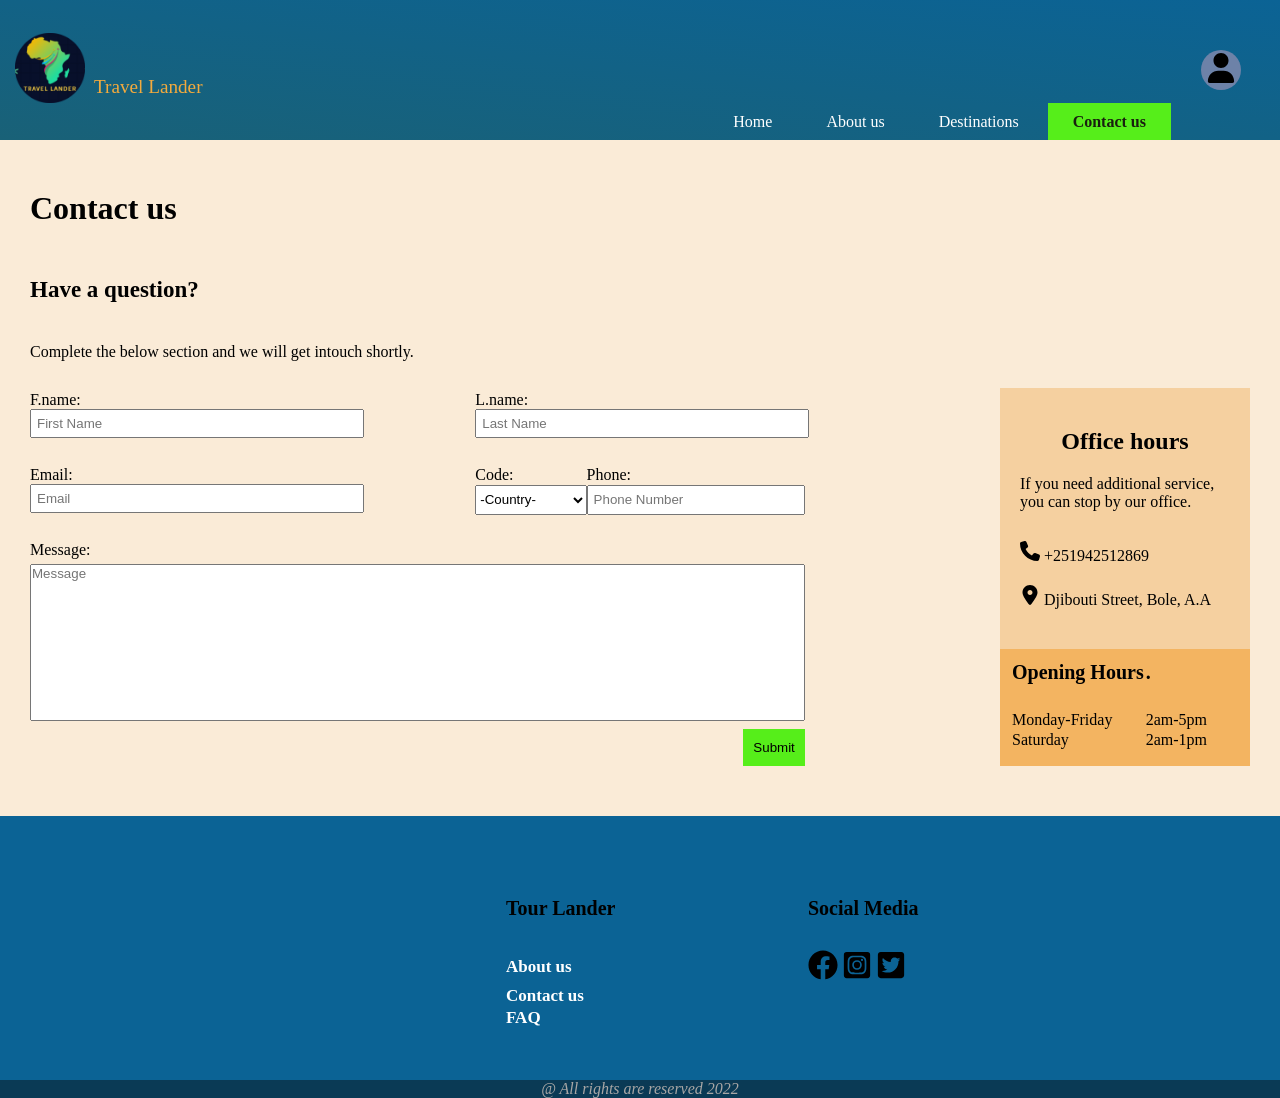
<file: src/3Contact_us.html>
<!DOCTYPE html>
<html lang="en">
    <head>
        <meta charset="UTF-8">
        <meta http-equiv="X-UA-Compatible" content="IE=edge">
        <meta name="viewport" content="width=device-width, initial-scale=1.0">
        <link href="3Contact_us.css" rel="stylesheet">
        <title>TRAVEL LANDER| Contact us</title>
    </head>
    <body>
        <header>
            <div class="logo">
                <div class="menu-container">
                    <div class="menu" id="menu">
                        <div class="menu-line"></div>
                        <div class="menu-line"></div>
                        <div class="menu-line"></div>
                    </div>
                </div>
                <div class="logo-division">
                    <img class="logo__image" src="src_pictures/logo.png" alt="company logo" width="70px" height="70px">
                    <span class="logo__company-name">Travel Lander</span>
                </div>
                <section class="user-logo-container">
                    <div class="user-logo"><a title="My Account" href="7My_Account.html"><img class="user-logo__img" src="src_pictures/user-solid.svg" alt="user logo" height="30px" width="30px"></a></div>
                </section>
            </div>
            <div class="links-container" id="links-container">
                <div class="links">
                    <a class="links__a" href="index.html">Home</a>
                    <a class="links__a" href="4About_us.html">About us</a>
                    <a class="links__a" href="2Destinations.html">Destinations</a>
                    <a class="links__a" href="3Contact_us.html">Contact us</a>
                </div>
                <section class="user-logo-container-disp">
                    <div class="user-logo"><a title="My Account" href="7My_Account.html"><img class="user-logo__img" src="src_pictures/user-solid.svg" alt="user logo" height="30px" width="30px"></a></div>
                </section>
            </div>
        </header>
        <div class="container">
            <div class="description">
                <h1 class="description__h1">Contact us</h1>
                <h2 class="description__h2">Have a question?</h2>
                <p class="description__p">Complete the below section and we will get intouch shortly.</p>
                <form class="form">
                    <section class="form-sections">
                        <label for="fname">F.name:</label>
                        <input id="fname" class= "input" type="text" placeholder="First Name">
                        <small id="small">*Required</small>
                    </section>
                    <section class="last-name-container">
                        <label for="lname">L.name:</label>
                        <input id="lname" class= "input" type="text" placeholder="Last Name">
                        <small id="small">*Required</small>
                    </section>
                    <section class="email-conatiner">
                        <label for="email">Email:</label>
                        <input id="email" class= "input" type="text" placeholder="Email">
                        <small id="small">*Required</small>
                    </section>
                    <section class="phone-number-container">
                        <label id="phone-number__code" for=country-code>Code:</label>
                        <select Class="country-code" id="country-code">
                            <option class="country-code__options" value="" select="selected">-Country-</option>
                            <option class="country-code__options" vlaue="" select="selected">CAN(+1)</option>
                            <option class="country-code__options" vlaue="" select="selected">ETH(+251)</option>
                            <option class="country-code__options" vlaue="" select="selected">USA(+1)</option>
                            <option class="country-code__options" vlaue="" select="selected">NGA(+234)</option>
                            <option class="country-code__options" vlaue="" select="selected">RUS(+7)</option>
                        </select>
                        <label for="phone-number__number">Phone:</label>
                        <input id="phone-number__number" type="text" placeholder="Phone Number">
                        <small id="small">*Required</small>
                    </section>
                    <section class="form-section-message">
                        <label for="message">Message:</label>
                        <input id="message" class= "input-message" type="text" placeholder="Message">
                        <small id="small">*Required</small>
                    </section>
                    <section class="form-section-button">
                        <button id="submit-button" class="submit-button" type="submit">Submit</button>
                    </section>
                </form>
            </div>
            <div class="container-office-hours">
                <div class="office-hours">
                    <section class="office-hours-upper">
                        <h2 class="office-hours-upper__h2">Office hours</h2>
                        <p class="office-hours-upper__p">If you need additional service, you can stop by our office.</p>
                        <section id="phone">
                            <img src="src_pictures/phone.svg" alt="Phone icon" height="20px" width="20px">
                            +251942512869
                        </section>
                        <section id="location">
                            <img src="src_pictures/location.svg" alt="Location icon" height="20px" width="20px">
                            Djibouti Street, Bole, A.A
                        </section>
                    </section>
                    <section class="office-hours-foot">
                    <table class="opening-hours-table">
                        <tr>
                            <th class="opening-hours-table__th">Opening Hours</th>
                            <th class="opening-hours-table__th">.</th>
                        </tr>
                        <tr>
                            <td class="opening-hours-table__td">Monday-Friday</td>
                            <td class="opening-hours-table__td">2am-5pm</td>
                        </tr>
                        <tr>
                            <td class="opening-hours-table__td">Saturday</td>
                            <td class="opening-hours-table__td">2am-1pm</td>
                        </tr>
                    </table> 
                    </section>
                </div>
            </div>
        </div>
        <footer>
            <div class="footer">
                <table class="footer__table">
                    <tr class=>
                    <th class="table__header">Tour Lander</th>
                    <th class="table__header">Social Media</th>
                    </tr>
                    <tr>
                        <td><a class="footer__table__links" href="4About_us.html">About us</a></td>
                        <td><a href="http://www.facebook.com/"><img title="FaceBook" id="facebook_icon" src="src_pictures/facebook.svg" alt="Facebook icon" width="30px" height="30px"></a>
                            <a href="http://www.instagram.com/"><img title="Instagram" id="instgram_icon" src="src_pictures/instagram.svg" alt="Instagram icon" width="30px" height="30px"></a>
                            <a href="http://www.twitter.com"><img title="Twitter" id="twitter_icon" src="src_pictures/twitter.svg" alt="Twitter icon" width="30px" height="30px"></a>
                        </td>
                    </tr>
                    <tr>
                        <td><a class="footer__table__links" href="3Contact_us.html">Contact us</a></td>
                    </tr>
                    <tr>
                        <td><a class="footer__table__links" href="6FAQ.html">FAQ</td>
                    </tr>
                </table>
            </div>
            <div class="footer__bed"><em>@ All rights are reserved 2022</em></div>
        </footer>

<!--Menu-->
        <script>
            const toggleButton= document.getElementById("menu");
            const linksContainer= document.getElementById("links-container");
            toggleButton.addEventListener('click', ()=>{
                linksContainer.classList.toggle('active')
            });
        </script>
        
<!--form validator-->
        <script src="form.js"></script>
    </body>
</html>
</file>
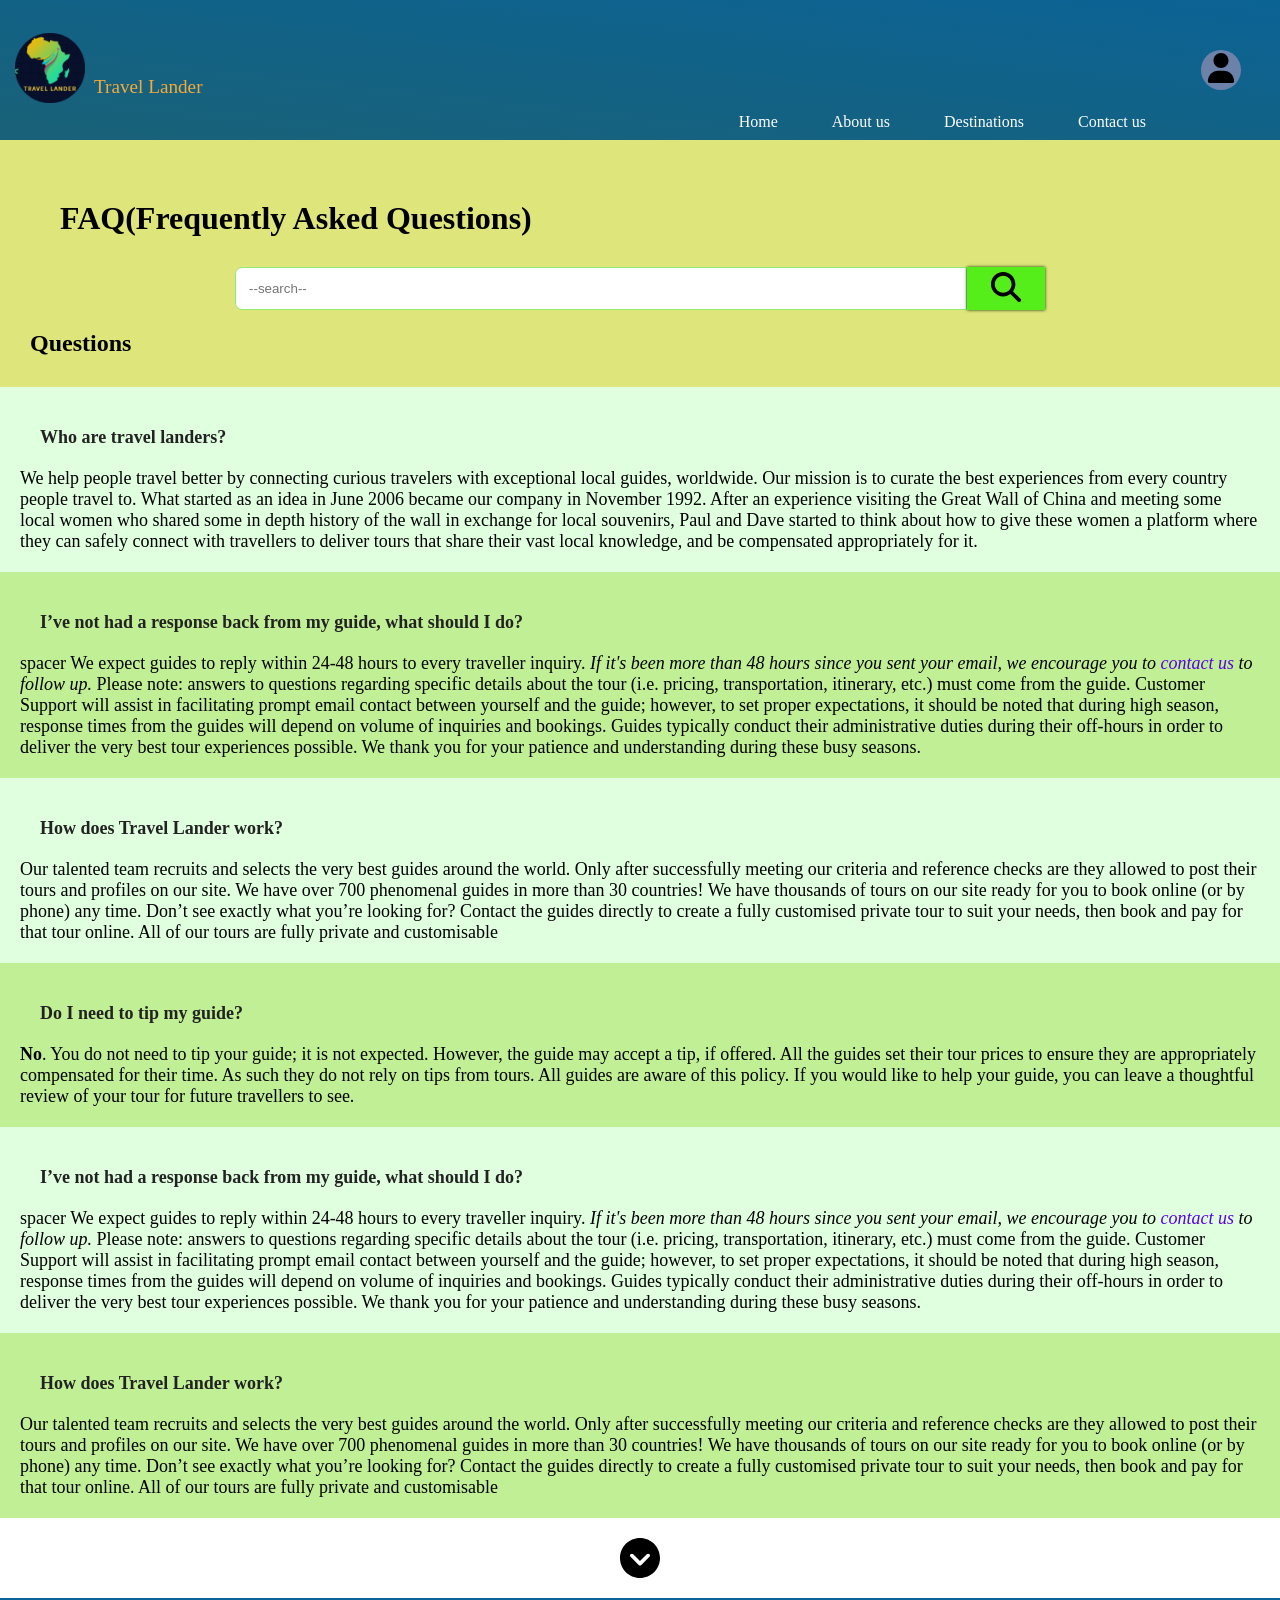
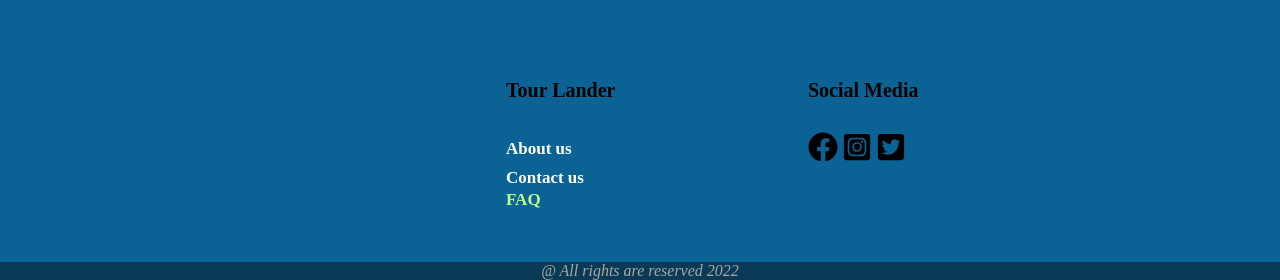
<file: src/6FAQ.html>
<!DOCTYPE html>
<html lang="en">
<head>
    <meta charset="UTF-8">
    <meta http-equiv="X-UA-Compatible" content="IE=edge">
    <meta name="viewport" content="width=device-width, initial-scale=1.0">
    <link href="6FAQ.css" rel="stylesheet">
    <title>Travel Lander|FAQ</title>
</head>
<body>
    <header>
        <div class="logo">
            <div class="menu-container">
                <div class="menu" id="menu">
                    <div class="menu-line"></div>
                    <div class="menu-line"></div>
                    <div class="menu-line"></div>
                </div>
            </div>
            <div class="logo-division">
                <img class="logo__image" src="src_pictures/logo.png" alt="company logo" width="70px" height="70px">
                <span class="logo__company-name">Travel Lander</span>
            </div>
            <section class="user-logo-container">
                <div class="user-logo"><a title="My Account" href="7My_Account.html"><img class="user-logo__img" src="src_pictures/user-solid.svg" alt="user logo" height="30px" width="30px"></a></div>
            </section>
        </div>
        <div class="links-container" id="links-container">
            <div class="links">
                <a class="links__a" href="1Home.html">Home</a>
                <a class="links__a" href="4About_us.html">About us</a>
                <a class="links__a" href="2Destinations.html">Destinations</a>
                <a class="links__a" href="3Contact_us.html">Contact us</a>
            </div>
            <section class="user-logo-container-disp">
                <div class="user-logo"><a title="My Account" href="7My_Account.html"><img class="user-logo__img" src="src_pictures/user-solid.svg" alt="user logo" height="30px" width="30px"></a></div>
            </section>
        </div>
    </header>
    <div class="search-tab-container">
        <h1 class="search-tab-container">FAQ(Frequently Asked Questions)</h1>
        <form class="search-tab" id="search_tab">
        <input class="search-tab__input"  id="search" type="string" placeholder="--search--">
        <label for="search"><button id="search-tab__button" class="search-tab__button" type="submit"><img class="search-tab__image" src="src_pictures/search.svg" alt="Search icon" width="12x" height="12px"></button></label>
        </form>
        <h2 class="search-tab-container__h2">Questions</h2>
    </div>
    <div class="questions odd">
        <h3 class="questions__h3">Who are travel landers?</h3>
        <p class="questions__p"> We help people travel better by connecting curious travelers with exceptional local guides, worldwide. Our mission is to curate the best experiences from every country people travel to.
            What started as an idea in June 2006 became our company in November 1992.
            After an experience visiting the Great Wall of China and meeting some local women who shared some in depth history of the wall in exchange for local souvenirs, 
            Paul and Dave started to think about how to give these women a platform where they can safely connect with travellers to deliver tours that share their vast local knowledge, 
            and be compensated appropriately for it.</p>
    </div>
    <div class="questions even">
        <h3 class="questions__h3">I’ve not had a response back from my guide, what should I do?</h3>
        <p class="questions__p">spacer We expect guides to reply within 24-48 hours to every traveller inquiry. 
            <em>If it's been more than 48 hours since you sent your email, we encourage you to <a href="3Contact_us.html">contact us</a> to follow up.</em>
            Please note: answers to questions regarding specific details about the tour (i.e. pricing, transportation, itinerary, etc.) must come from the guide.
            Customer Support will assist in facilitating prompt email contact between yourself and the guide; however, to set proper expectations, 
            it should be noted that during high season, response times from the guides will depend on volume of inquiries and bookings. 
            Guides typically conduct their administrative duties during their off-hours in order to deliver the very best tour experiences possible.
            We thank you for your patience and understanding during these busy seasons.</p>
    </div>
    <div class="questions odd">
        <h3 class="questions__h3">How does Travel Lander work?</h3>
        <p class="questions__p">Our talented team recruits and selects the very best guides around the world. Only after successfully meeting our criteria and reference checks are they allowed to post their tours and profiles on our site.
            We have over 700 phenomenal guides in more than 30 countries!
            We have thousands of tours on our site ready for you to book online (or by phone) any time. 
            Don’t see exactly what you’re looking for? Contact the guides directly to create a fully customised private tour to suit your needs, 
            then book and pay for that tour online. All of our tours are fully private and customisable</p>
    </div>
    <div class="questions even">
        <h3 class="questions__h3">Do I need to tip my guide?</h3>
        <p class="questions__p"><strong>No</strong>. You do not need to tip your guide; it is not expected. However, the guide may accept a tip, if offered.
            All the guides set their tour prices to ensure they are appropriately compensated for their time. As such they do not rely on tips from tours.
            All guides are aware of this policy.
            If you would like to help your guide, you can leave a thoughtful review of your tour for future travellers to see.</p>   
    </div>
    <div class="questions odd">
        <h3 class="questions__h3">I’ve not had a response back from my guide, what should I do?</h3>
        <p class="questions__p">spacer We expect guides to reply within 24-48 hours to every traveller inquiry. 
            <em>If it's been more than 48 hours since you sent your email, we encourage you to <a href="3Contact_us.html">contact us</a> to follow up.</em>
            Please note: answers to questions regarding specific details about the tour (i.e. pricing, transportation, itinerary, etc.) must come from the guide.
            Customer Support will assist in facilitating prompt email contact between yourself and the guide; however, to set proper expectations, 
            it should be noted that during high season, response times from the guides will depend on volume of inquiries and bookings. 
            Guides typically conduct their administrative duties during their off-hours in order to deliver the very best tour experiences possible.
            We thank you for your patience and understanding during these busy seasons.</p>
    </div>
    <div class="questions even">
        <h3 class="questions__h3">How does Travel Lander work?</h3>
        <p class="questions__p">Our talented team recruits and selects the very best guides around the world. Only after successfully meeting our criteria and reference checks are they allowed to post their tours and profiles on our site.
            We have over 700 phenomenal guides in more than 30 countries!
            We have thousands of tours on our site ready for you to book online (or by phone) any time. 
            Don’t see exactly what you’re looking for? Contact the guides directly to create a fully customised private tour to suit your needs, 
            then book and pay for that tour online. All of our tours are fully private and customisable</p>
    </div>
    <div class="questions odd">
        <h3 class="questions__h3">Do I need to tip my guide?</h3>
        <p class="questions__p"><strong>No</strong>. You do not need to tip your guide; it is not expected. However, the guide may accept a tip, if offered.
            All the guides set their tour prices to ensure they are appropriately compensated for their time. As such they do not rely on tips from tours.
            All guides are aware of this policy.
            If you would like to help your guide, you can leave a thoughtful review of your tour for future travellers to see.</p>
    </div>
    <div class="questions even">
        <h3 class="questions__h3">How does Travel Lander work?</h3>
        <p class="questions__p">Our talented team recruits and selects the very best guides around the world. Only after successfully meeting our criteria and reference checks are they allowed to post their tours and profiles on our site.
            We have over 700 phenomenal guides in more than 30 countries!
            We have thousands of tours on our site ready for you to book online (or by phone) any time. 
            Don’t see exactly what you’re looking for? Contact the guides directly to create a fully customised private tour to suit your needs, 
            then book and pay for that tour online. All of our tours are fully private and customisable</p>
    </div>
    <div class="questions odd">
        <h3 class="questions__h3">I’ve not had a response back from my guide, what should I do?</h3>
        <p class="questions__p">spacer We expect guides to reply within 24-48 hours to every traveller inquiry. 
            <em>If it's been more than 48 hours since you sent your email, we encourage you to <a href="3Contact_us.html">contact us</a> to follow up.</em>
            Please note: answers to questions regarding specific details about the tour (i.e. pricing, transportation, itinerary, etc.) must come from the guide.
            Customer Support will assist in facilitating prompt email contact between yourself and the guide; however, to set proper expectations, 
            it should be noted that during high season, response times from the guides will depend on volume of inquiries and bookings. 
            Guides typically conduct their administrative duties during their off-hours in order to deliver the very best tour experiences possible.
            We thank you for your patience and understanding during these busy seasons.</p>
    </div>
    <div class="questions even">
        <h3 class="questions__h3">Do I need to tip my guide?</h3>
        <p class="questions__p"><strong>No</strong>. You do not need to tip your guide; it is not expected. However, the guide may accept a tip, if offered.
            All the guides set their tour prices to ensure they are appropriately compensated for their time. As such they do not rely on tips from tours.
            All guides are aware of this policy.
            If you would like to help your guide, you can leave a thoughtful review of your tour for future travellers to see.</p>    
    </div>
    <div class="questions odd">
        <h3 class="questions__h3">Do I need to tip my guide?</h3>
        <p><strong>No</strong>. You do not need to tip your guide; it is not expected. However, the guide may accept a tip, if offered.
            All the guides set their tour prices to ensure they are appropriately compensated for their time. As such they do not rely on tips from tours.
            All guides are aware of this policy.
            If you would like to help your guide, you can leave a thoughtful review of your tour for future travellers to see.</p>   
    </div>
    <div class="chevron-down" id="chevron-down" onclick="revel()">
        <img src="src_pictures/chevron-down.svg" alt="chevrion down icon" height="40px" width="40px">
    </div>
    <div class="chevron-up" id="chevron-up" onclick="hide()">
        <img src="src_pictures/chevron-up.svg" alt="chevrion up icon" height="40px" width="40px">
    </div>

    <footer>
        <div class="footer">
            <table class="footer__table">
                <tr class=>
                <th class="table__header">Tour Lander</th>
                <th class="table__header">Social Media</th>
                </tr>
                <tr>
                    <td><a class="footer__table__links about-us" href="4About_us.html">About us</a></td>
                    <td><a href="http://www.facebook.com/"><img title="FaceBook" id="facebook_icon" src="src_pictures/facebook.svg" alt="Facebook icon" width="30px" height="30px"></a>
                        <a href="http://www.instagram.com/"><img title="Instagram" id="instgram_icon" src="src_pictures/instagram.svg" alt="Instagram icon" width="30px" height="30px"></a>
                        <a href="http://www.twitter.com"><img title="Twitter" id="twitter_icon" src="src_pictures/twitter.svg" alt="Twitter icon" width="30px" height="30px"></a>
                    </td>
                </tr>
                <tr>
                    <td><a class="footer__table__links contact-us" href="3Contact_us.html">Contact us</a></td>
                </tr>
                <tr>
                    <td><a class="footer__table__links faq" href="6FAQ.html">FAQ</td>
                </tr>
            </table>
        </div>
        <div class="footer__bed"><em>@ All rights are reserved 2022</em></div>
    </footer>
    
<!--menu-->
    <script>
        const toggleButton= document.getElementById("menu");
        const linksContainer= document.getElementById("links-container");
        toggleButton.addEventListener('click', ()=>{
            linksContainer.classList.toggle('active')
        });
    </script>
<!--Bottom extender and contractor-->
    <script>
        let questions= document.querySelectorAll('.questions');
        let down= document.getElementById('chevron-down');
        let up= document.getElementById('chevron-up');
        up.style.display="none";
        
        function hide(){
            down.style.display="flex";
            up.style.display="none";
            for(i=6;i<questions.length;i++){
                questions[i].style.display="none";
            }    
        }
        hide();
        function revel(){
            down.style.display="none";
            up.style.display="flex";
            for(i=6;i<questions.length;i++){
                questions[i].style.display="grid";
            }
        }
    </script>

<!--form validator-->
    <script>
      let search= document.getElementById("search");
      function validateInput(){
            if(search.value.trim()===""){
                error(search);
            }
            else{
                success(search);
            }
        }
        function success(input){
            search.style.border="2px solid green"; 
        }
        function error(input){
            search.style.border="1px solid red";
        }
        document.getElementById('search-tab__button')
        .addEventListener("click",(event)=>{
        event.preventDefault();
        validateInput();
        });  
    </script>
</body>
</html>
</file>
<file: src/3Contact_us.css>
*{
    margin:0px;
    padding:0px;
    box-sizing:border-box;
}
body{
    overflow-x:hidden;
}

/*Header*/
header{
    display:flex;
    flex:0 1 auto;
    justify-content: space-between;
    align-items:center;
    background-image:linear-gradient(to bottom left,#0b6395,#196177);
    box-shadow:10px 0px 90px rgb(6, 50, 75);
}
.menu-line{
    display:none;
}
.menu-line{
    background-color:white;
    width:25px;
    height:3px;
    margin-top:4px;
}
.logo{
    margin-left:15px;
}
.logo__company-name{
    position:relative;
    top:-10px;
    left:5px;
    font-size:larger;
    color:rgb(243, 170, 61);
}

/*Links*/
.links-container{
    width:1000px;
    height:140px;
    margin:0px;
    padding:9px;
    display:flex;
    justify-content:right; 
    align-items:flex-end;
}

.links__a{
    text-decoration:none;
    font-weight:400;
    color:white;
    padding:10px 25px;
}
.links__a:hover{
    background-color:#114868;

}
.links__a[href="3Contact_us.html"]{
    background-color:#56ee1a;
    color:#191f0f;
    font-weight:600;
    text-shadow:none;
}
.links__a[href="3Contact_us.html"]:hover{
    background-color:#a1fa7e;
}

/*User logo*/
.user-logo-container{
    display:none;
    width:100px;
    height:auto;
    justify-content:left;
    align-items:center;    
}
.user-logo-container-disp{
    width:100px;
    height:100%;
    display:flex;
    justify-content:center;
    align-items:center;    
}
.user-logo{
    background-color:rgb(109, 130, 168);
    width:40px;
    height:40px;
    display:flex;
    justify-content:center;
    align-items:center;
    border-radius:100%;    
}
.user-logo:hover{
    background-color:rgb(84, 140, 243);  
}

/*body*/
.container{
    display:grid;
    grid-template-columns: 73% 27%;
    background-color: antiquewhite;
    height:fit-content;
    padding:50px 30px;
    
}
.description__h1{
    font-size:32px;
    font-family:serif;
    padding-bottom:50px;
}
.description__h2{
    font-size:23px;
    font-family:serif;
    padding-bottom:40px;
}
.description__p{
    font-family:serif;
    padding-bottom:30px;
}
.container-office-hours{
    display:flex;
    justify-content:end;
    align-items:end;
    height:100%;
}
.office-hours{
    background-color: rgb(245, 208, 160);
    display:flex;
    flex-direction:column;
    width:250px;
    height:fit-content;
}
.office-hours-upper{
    display:flex;
    flex-direction:column;
    justify-content: space-between;
    padding: 20px 20px 30px 20px;
}
.office-hours-upper__h2{
    display:flex;
    justify-content:center;
    padding:20px 0px;
}
.office-hours-upper__p{
    padding-bottom:20px;
}
#phone{
    padding:10px 0px;
}
#location{
    padding:10px 0px;
}
.office-hours-foot{
    background-color:rgb(243, 180, 97);
    padding: 10px 10px 15px 10px;
}
.opening-hours-table__th{
    padding-bottom:25px;
}
.opening-hours-table__td{
    padding-right:28px;
}
.form{
    display:grid;
    grid-template-columns:50% 50%;
    grid-template-rows: 20% 20% 50% 10%;
    height:375px;
}
.form-sections{
    padding-bottom:30px;
}
.form-section-message{
    grid-column-start:1;
    grid-column-end:3;    
}
.input{
    display:block;
    width:75%;
    padding:5px;
}
#small{
    visibility: hidden;
}
.phone-number-container{
    display:grid;
    grid-template-columns: 25% 70%;
    grid-template-rows: 25% 40%;
}
#country-code{
    grid-column-start: 1;
    grid-column-end: 2;
    grid-row-start: 2;
    grid-row-end: 3;
}
#phone-number__number{
    width:70%;
    padding:5px;
}
.input-message{
    width:87%;
    padding-bottom: 138px;
    margin-top:5px;
    display:block;
}
.form-section-button{
    grid-column-start: 2;
    grid-column-end:3;
    display:flex;
    width:74%;
    justify-content:end;
}
.submit-button{
    padding:0px 10px;
    background-color:#56ee1a;
    border:none;
}
.submit-button:hover{
    padding:3px 14px;
    background-color:#89e664;
    
}

/*footer*/
.footer{
    display:flex;
    justify-content:right;
    padding:50px;
    padding-right:170px;
    background-color:#0b6395;

}
.table__header{
    height:80px;
    width:300px;
}
th,td{
    text-align:left;
}
th{
    font-size:20px;
}
.footer__table__links{
    text-decoration:none;
    color:rgb(255, 255, 255);
    font-size:17px;
    font-weight:bolder;
}
.footer__bed{
    display:flex;
    justify-content:center;
    background-color:#0a3a55;
    width:100%;
    color:rgb(168, 167, 166);
}
 

@media all and (max-width:768px){

    /*header part*/
    header{
        flex-direction:column;
        justify-content: center;
        width:100%;
    }
    .menu-container{
        display:flex;
        justify-content:center;
        align-items:center;
        margin:0px 10px;
    }
    .menu{
        /*position:absolute;*/
        left:15px;
        top:20px;
    }
    .menu-line{
        display:block;
    }
    .logo-division{
        margin-left:10px;
    }

    .logo__image{
        width:50px;
        height:50px;
    }
    .logo__company-name{
        display:block;
        margin-top:10px;
        width:100%;
        font-size:13px;
    }
    .logo{
        display:grid;
        grid-template-columns:15% 30% 55%;
        width:100%;
        margin-top:10px;
        margin-left:0px;
    }
    .links-container{
        display:none;
        width:100%;
        padding:0px;
        margin-bottom:15px;

    }
    .active{
        display:block;
    }
    .links{
        width:100%;
        background-color: #0a3a55;
    }
    .links__a{
        display:block;
        border-top:1px solid rgb(34, 31, 31);
    }
    .links__a:hover{
        background-color:#052c42;
    }
    .links__a[href="1Home.html"]{
        background-color:transparent;
        border-top: none;
    }
    .user-logo-container{
        display:flex;
    }
    .user-logo{
        position:absolute;
        right:20px;
        top:20px;
        width:30px;
        height:30px;
    }
    .user-logo__img{
        width:24px;
        height:24px;
    }

    /*body*/
    .container{
        grid-template-columns:100%;
        grid-template-rows:70% 30%;
        height:auto;
    }
    .description__h1{
        font-size: 23px;
        padding-bottom:17px;
    }
    .description__h2{
        padding-bottom: 17px;
        font-size: 17px;
    }
    .description__p{
        padding-bottom: 19px;
    }
    .form{
        grid-template-columns:100%;
        grid-template-rows:repeat(4,15%) 45% 5%;
        height:auto;
    }
    .last-name-container{
        grid-column-start: 1;
        grid-row-start: 2;
    }
    .email-conatiner{
        grid-column-start: 1;
        grid-row-start: 3;
    }
    .phone-number-container{
        grid-column-start: 1;
        grid-row-start: 4;
    }
    .form-section-message{
        grid-column-start:1;
        grid-row-start:5;
    }
    .form-section-button{
        grid-column-start: 1;
        grid-row-start: 6;
        height:30px;
        width:87%;
    }
    .container-office-hours{
        justify-content: center;
        align-items:center;
    }
    .office-hours{
        margin-bottom: 34px;
        margin-top: 20px;
    }

    /*footer*/
    .footer{
        padding:50px;
    }
    .footer__bed{
        font-size:14px;
    }
    .footer__table__links{
        font-size:15px;
    }
    .table__header{
        font-size:17px;
    }  
}
@media all and (min-width:769px){
    .logo__company-name{
        display:inline-block;
        margin-top:10px;
    }
}
</file>
<file: src/6FAQ.css>
*{
    margin:0px;
    padding:0px;
    box-sizing:border-box;
}

/*Header*/
header{
    display:flex;
    flex:0 1 auto;
    justify-content: space-between;
    align-items:center;
    background-image:linear-gradient(to bottom left,#0b6395,#196177);
    box-shadow:10px 0px 90px rgb(6, 50, 75);
}
.menu-line{
    display:none;
}
.menu-line{
    background-color:white;
    width:25px;
    height:3px;
    margin-top:4px;
}
.logo{
    margin-left:15px;
}
.logo__company-name{
    position:relative;
    top:-10px;
    left:5px;
    font-size:larger;
    color:rgb(243, 170, 61);
}

/*Links*/
.links-container{
    width:1000px;
    height:140px;
    margin:0px;
    padding:9px;
    display:flex;
    justify-content:right; 
    align-items:flex-end;
}

.links__a{
    text-decoration:none;
    font-weight:400;
    color:white;
    padding:10px 25px;
}
.links__a:hover{
    background-color:#114868;

}


/*User logo*/
.user-logo-container{
    display:none;
    width:100px;
    height:auto;
    justify-content:left;
    align-items:center;    
}
.user-logo-container-disp{
    width:100px;
    height:100%;
    display:flex;
    justify-content:center;
    align-items:center;    
}
.user-logo{
    background-color:rgb(109, 130, 168);
    width:40px;
    height:40px;
    display:flex;
    justify-content:center;
    align-items:center;
    border-radius:100%;    
}
.user-logo:hover{
    background-color:rgb(84, 140, 243);  
}

/*Body*/
.search-tab-container{
    padding:30px;
    background-color:rgb(222 229 122);
}
.search-tab{
    display:flex;
    justify-content:center;
}
.search-tab__input{
    padding:13px;
    width:60%;
    border:1px solid #94e973;
    border-radius:7px 0px 0px 7px;
}
.search-tab__button{
    width: 78px;
    height: 43px;
    background-color:#56ee1a;
    border:none;
    box-shadow:0px 0px 3px #123107;
}
.search-tab__button:hover{
    background-color:#a1fa7e;
}
.search-tab__image{
    width:30px;
    height:30px;
}
.search-tab-container__h2{
    padding-top:20px;
}
.questions{ 
    padding:20px;
}
.questions__p a{
    text-decoration: none;
    color:#5a00e9;
}
.odd{
    background-color:rgb(223 255 223);
}
.even{
    background-color:rgb(192 239 149);
}
.questions__h3{
    font-size:18px;
    color:rgb(34, 34, 34);
    padding:20px;
}
.questions__p{
    font-size:18px;
}
.chevron-up{
    display:flex;
    justify-content:center;
    align-items:center;
    padding:20px;
}
.chevron-down{
    display:flex;
    justify-content:center;
    align-items:center;
    padding:20px;
}

/*footer*/
.footer{
    display:flex;
    justify-content:right;
    padding:50px;
    padding-right:170px;
    background-color:#0b6395;

}
.table__header{
    height:80px;
    width:300px;
}
th,td{
    text-align:left;
}
th{
    font-size:20px;
}
.footer__table__links{
    text-decoration:none;
    color:rgb(255, 255, 255);
    font-size:17px;
    font-weight:bolder;
}
.faq{
    color:rgb(192, 255, 140);
}
.footer__bed{
    display:flex;
    justify-content:center;
    background-color:#0a3a55;
    width:100%;
    color:rgb(168, 167, 166);
}

/*Mobile S, Mobile M, Mobile L, and Tablet*/
@media all and (max-width:768px){
    body{
        overflow-x:hidden;
    }
    
    /*header part*/
    header{
        flex-direction:column;
        justify-content: center;
        width:100%;
    }
    .menu-container{
        display:flex;
        justify-content:center;
        align-items:center;
        margin:0px 10px;
    }
    .menu{
        /*position:absolute;*/
        left:15px;
        top:20px;
    }
    .menu-line{
        display:block;
    }
    .logo-division{
        margin-left:10px;
    }

    .logo__image{
        width:50px;
        height:50px;
    }
    .logo__company-name{
        display:block;
        margin-top:10px;
        width:100%;
        font-size:13px;
    }
    .logo{
        display:grid;
        grid-template-columns:15% 30% 55%;
        width:100%;
        margin-top:10px;
        margin-left:0px;
    }
    .links-container{
        display:none;
        width:100%;
        padding:0px;
        margin-bottom:15px;
    }
    .active{
        display:block;
    }
    .links{
        width:100%;
        background-color: #0a3a55;
    }
    .links__a{
        display:block;
        border-top:1px solid rgb(34, 31, 31);
    }
    .links__a:hover{
        background-color:#052c42;
    }
    .user-logo-container{
        display:flex;
    }
    .user-logo{
        position:absolute;
        right:20px;
        top:20px;
        width:30px;
        height:30px;
    }
    .user-logo__img{
        width:24px;
        height:24px;
    }

    /*Body*/
    .search-tab-container {
        font-size: 20px;
        padding: 18px;
    }
    .search-tab__input {
        padding: 14px;
        height: 35px;
    }
    .search-tab__image {
        width: 21px;
        height: 19px;
    }
    .search-tab__button {
        width: 48px;
        height: 35px;
    }
    .search-tab-container__h2 {
        font-size: 21px;
    }
    .questions__p {
        font-size: 16px;
    }
    .questions__h3 {
        font-size: 16px;
    }

    /*footer*/
    .footer{
        padding:50px;
    }
    .footer__bed{
        font-size:14px;
    }
    .footer__table__links{
        font-size:15px;
    }
    .table__header{
        font-size:17px;
    }
}

    /*Laptop S,Laptop L*/
@media all and (min-width:769px){
    .logo__company-name{
        display:inline-block;
        margin-top:10px;
    }
}
</file>
